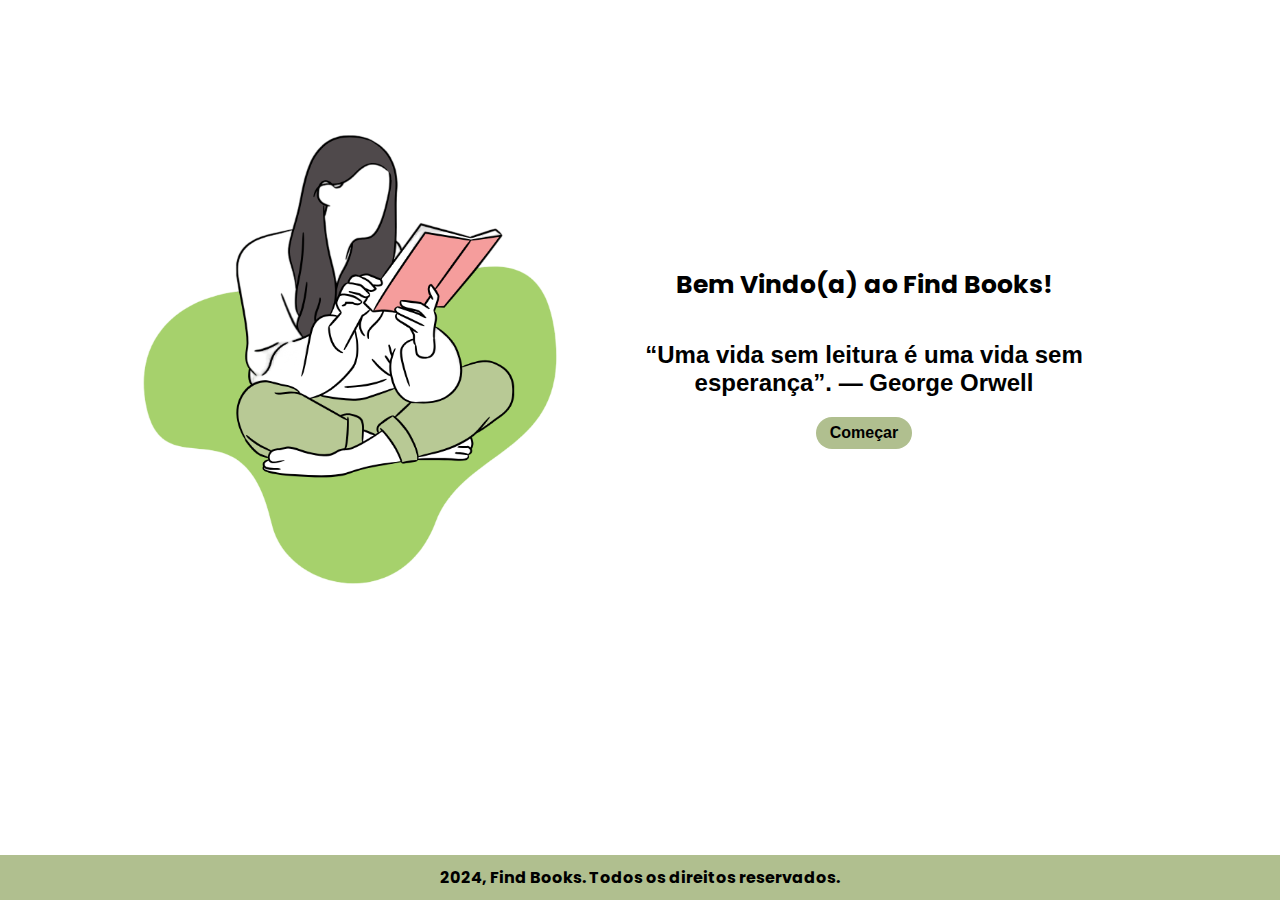
<file: index.html>
<!DOCTYPE html>
<html lang="en">
  <head>
    <meta charset="UTF-8" />
    <meta name="viewport" content="width=device-width, initial-scale=1.0" />
    <link rel="stylesheet" href="styles.css" />
    <title>Find Books</title>

  </head>
  <body>
    <div class="home">

      <div class="img-biblioteca">
        <img src="/assets/imagem.png" alt="menina lendo um livro" />
      </div>
      <div class="container1">
        <div class="texto-central">
          <h1 class="bem-vindo">Bem Vindo(a) ao Find Books!</h1>
          <h2>“Uma vida sem leitura é uma vida sem esperança”. — George Orwell</h2>
        </div>
        <main>
          <div class="botao-about">
            <a href="/about/index.html" class="button">Começar</a>
          </div>
        </main>
      </div>
      <footer>
        <p>2024, Find Books. Todos os direitos reservados.</p>
      </div>
    </footer>
  </body>
</html>
</file>
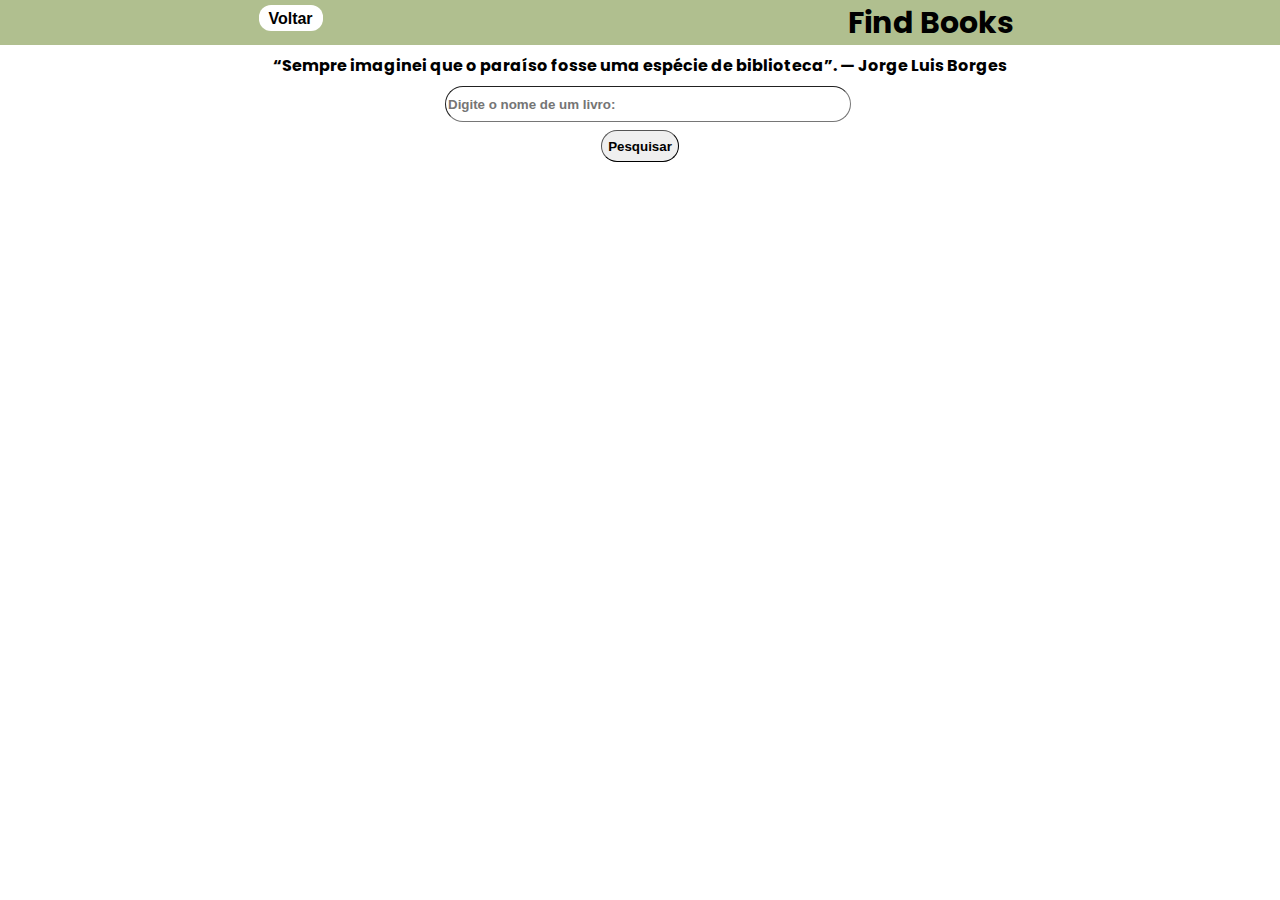
<file: about/index.html>
<!DOCTYPE html>
<html lang="en">
  <head>
    <meta charset="UTF-8" />
    <meta name="viewport" content="width=device-width, initial-scale=1.0" />
    <link rel="stylesheet" href="/about/styles.css" />
    <title>Find Books</title>
  </head>
  <body>
    <header>
      <div class="botao-voltar">
        <a href="/index.html" class="botao-voltar">Voltar</a>
      </div>
      <p>Find Books</p>
    </header>

    <main>
      <div class="texto-leitura">
        <p>
          “Sempre imaginei que o paraíso fosse uma espécie de biblioteca”. —
          Jorge Luis Borges
        </p>
      </div>
      <div class="input">
        <input class= "barra-pesquisa" id= "barra-pesquisa" type="text" placeholder="Digite o nome de um livro:" />
        <div class="botao-pesquisa">
          <button onClick="pesquisar()">Pesquisar</button>
        </div>
      </div>

      <section class="pesquisa"></section>
      <section class="resultados-pesquisa" id="resultados-pesquisa">

      </section>
    </main>
    <script src="dados.js"></script>
    <script src="app.js"></script>
  </body>
</html>
</file>
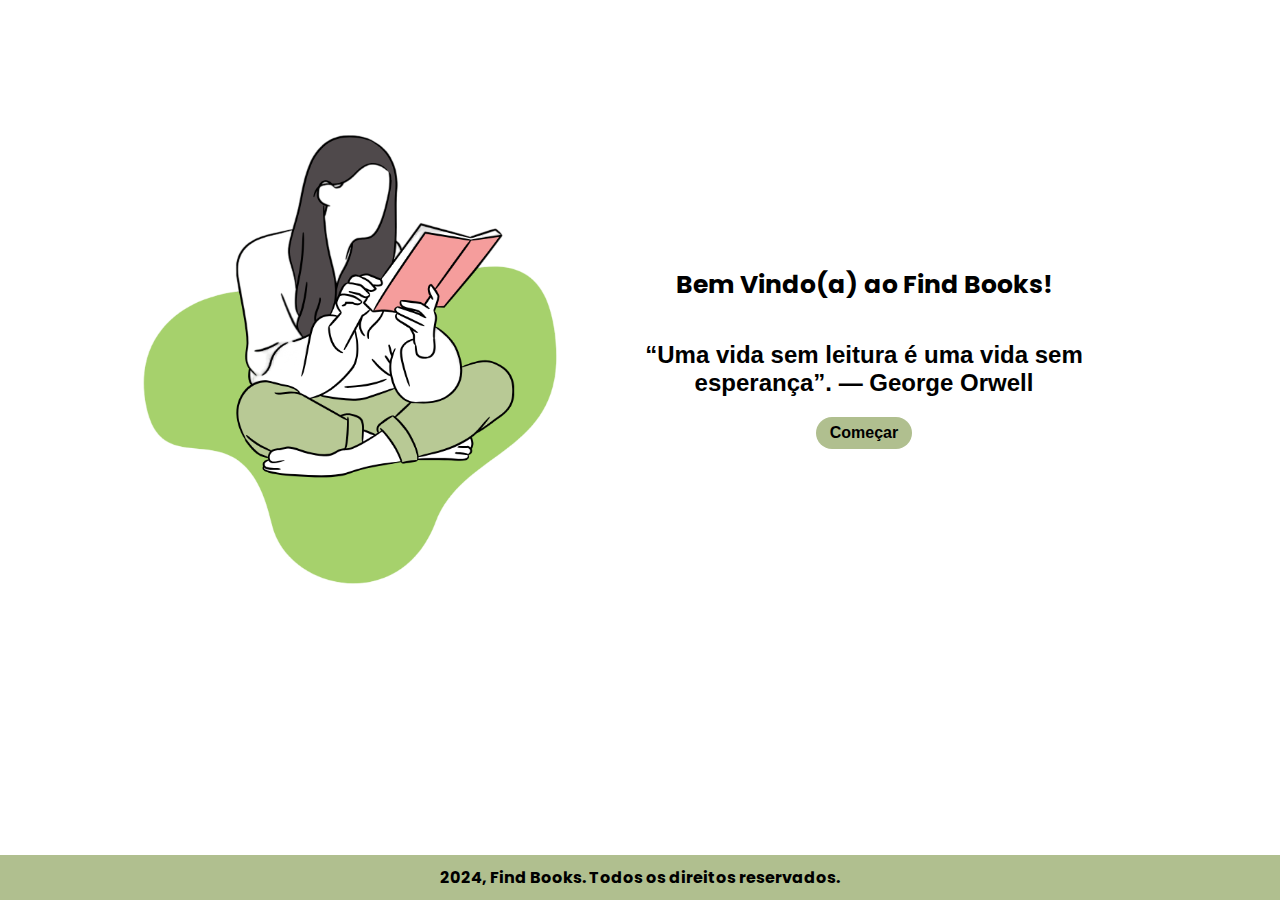
<file: home/index.html>
<!DOCTYPE html>
<html lang="en">
  <head>
    <meta charset="UTF-8" />
    <meta name="viewport" content="width=device-width, initial-scale=1.0" />
    <link rel="stylesheet" href="/home/styles.css" />
    <title>Find Books</title>

  </head>
  <body>
    <div class="home">

      <div class="img-biblioteca">
        <img src="/assets/imagem.png" alt="menina lendo um livro" />
      </div>
      <div class="container1">
        <div class="texto-central">
          <h1 class="bem-vindo">Bem Vindo(a) ao Find Books!</h1>
          <h2>“Uma vida sem leitura é uma vida sem esperança”. — George Orwell</h2>
        </div>
        <main>
          <div class="botao-about">
            <a href="/about/index.html" class="button">Começar</a>
          </div>
        </main>
      </div>
      <footer>
        <p>2024, Find Books. Todos os direitos reservados.</p>
      </div>
    </footer>
  </body>
</html>
</file>
<file: styles.css>
@import url('https://fonts.googleapis.com/css2?family=Poppins:ital,wght@0,100;0,200;0,300;0,400;0,500;0,600;0,700;0,800;0,900;1,100;1,200;1,300;1,400;1,500;1,600;1,700;1,800;1,900&display=swap');
body{
    margin: 0;
    padding: 0;
    width: 100vw;
    height: 100vh;
    background-color: white;
    font-family: "Poppins", sans-serif;
}

section{
    display: flex;
    flex-direction: column;
    align-items: center;
}

.container1{
    display: flex;
    flex-direction:column;
    align-items: center;
    justify-content: center;
    margin-left: 35%;
    flex-wrap: wrap;
}

.texto-central{
    display: flex;
    margin-top: 30%;
    display: flex;
    flex-direction: column;
    flex-direction: column;
    text-align: center;
    align-items: center;

h2{
    font-family: Arial, Helvetica, sans-serif;
    width: 65%;
    word-wrap: break-word;

}
}
.bem-vindo{
    font-size: 25px;
    text-align: center;
    width: 25rem;
}
img {
    display: flex;
    flex-wrap: wrap;
    margin-left: 0;
    width: 35%;
    position: absolute;
    margin-left: 10%;
    justify-content: center;
    align-items: center;
    margin-top: 10%;
    padding: 0;
}


.botao-about {
    width: 6rem;
    height: 2rem;
    background-color: #B0BF8F;
    color: black;
    display: flex;
    justify-content: center;
    text-align: center;
    align-items: center;
    border-radius: 1rem;
}

a{
    color: black;
    text-decoration: none;
    font-weight: bold;
    font-family: Arial, Helvetica, sans-serif;
}

footer{
    display: flex;
    justify-content: center;
    align-items: center;
    text-align: center;
    padding: 0;
    bottom:0; 
    width: 100%;
    height: 5%;
    position: absolute;
    font-size: 1rem;
    font-weight: bold;
    background-color: #B0BF8F;
    /* background: linear-gradient(to bottom,  #FFFCDF ,#b79d78 10%); */

}
@media (max-width: 768px){
    body,html{
        margin:0;
    }
    .home{
        justify-content: center;
        flex-direction: column;
        margin: 0;
    }
    .img-biblioteca{
        display: flex;
        align-items: center;
        justify-content: center;
        justify-content: center;
        margin-top: 30%;
    }
    img{
        margin-left: 0;
        width: 40%;
    }

    .container1{
        margin-left: 0;
        align-items: center;
    }
    .texto-central{
        font-size: 14px;
        h1{
            font-size: 20px;
        }
    }
}
@media (max-width: 480px){
    .img-biblioteca{
        margin-top:50%;
        margin-bottom: 10%;
    }
    img{
        width: 50%;
    }
    .texto-central{
        font-size: 12px;
        h1{
            font-size: 18px;
        }
    }
}
</file>
<file: about/styles.css>
@import url("https://fonts.googleapis.com/css2?family=Poppins:ital,wght@0,100;0,200;0,300;0,400;0,500;0,600;0,700;0,800;0,900;1,100;1,200;1,300;1,400;1,500;1,600;1,700;1,800;1,900&display=swap");

body {
  margin: 0;
  padding: 0;
  width: 100vw;
  height: 100vh;
  background-color: white;
  font-family: "Poppins", sans-serif;
}

header {
  display: flex;
  flex-wrap: wrap;
  margin: 0;
  width: 100%;
  height: 5%;
  background-color: #b0bf8f;
  font-weight: bold;
  justify-content: space-around;

  p {
    margin-top: 0;
    font-size: 30px;
  }
}

.texto-leitura {
  text-align: center;
  word-wrap: break-word;
  font-weight: bold;
  font-size: 25px;
}
.botao-voltar {
  width: 4rem;
  height: 1.5rem;
  margin-top: 0.3rem;
  background-color: white;
  color: black;
  display: flex;
  justify-content: center;
  text-align: center;
  align-items: center;
  border-radius: 2rem;
}

a {
  color: black;
  text-decoration: none;
  font-weight: bold;
  font-family: Arial, Helvetica, sans-serif;
}

.item-resultado {
  display: flex;
  align-items: center;
  gap: 2rem;
  background-color: #b0bf8f;
  margin-bottom: 2rem;
  border-radius: 2rem;
}

.resultados-pesquisa {
  align-items: center;
  flex-direction: column;
  display: flex;
  justify-content: center;
  margin: 1.5rem;
  margin-bottom: 2rem;
  border-radius: 2rem;
}

.link-compra {
  a {
    font-size: 18px;
    text-decoration: underline;
    color: darkblue;
    margin-left: 5px;
  }
}

.input {
  display: flex;
  align-items: center;
  justify-content: center;
  flex-direction: column;

  .barra-pesquisa {
    width: 25rem;
    margin-left: 1rem;
    height: 2rem;
    border-radius: 2rem;
    border-width: 1px;
    font-weight: bold;
  }
  button {
    border-radius: 2rem;
    border-width: 1px;
    height: 2rem;
    margin-top: 0.5rem;
    font-weight: bold;
    cursor: pointer;
  }
}

img {
  margin: 0.5rem;
  width: 120px;
  border-radius: 2rem;
}

.nome-livro {
  margin: 0.5rem;
  font-weight: bold;
  font-size: 20px;
  text-decoration: underline;
  align-items: center;
}
p {
  margin: 0.5rem;
  font-weight: 0;
  font-size: 16px;
}

@media (max-width: 600px) {
  .item-resultado {
    flex-direction: column;
    padding-top: 1rem;
  }

  .nome-livro{
    font-size: 20px;
  }
  p{
    font-size: 14px;
  }

  .link-compra a{
    font-size: 16px;
  }
}
</file>
<file: home/styles.css>
@import url('https://fonts.googleapis.com/css2?family=Poppins:ital,wght@0,100;0,200;0,300;0,400;0,500;0,600;0,700;0,800;0,900;1,100;1,200;1,300;1,400;1,500;1,600;1,700;1,800;1,900&display=swap');
body{
    margin: 0;
    padding: 0;
    width: 100vw;
    height: 100vh;
    background-color: white;
    font-family: "Poppins", sans-serif;
}

section{
    display: flex;
    flex-direction: column;
    align-items: center;
}

.container1{
    display: flex;
    flex-direction:column;
    align-items: center;
    justify-content: center;
    margin-left: 35%;
    flex-wrap: wrap;
}

.texto-central{
    display: flex;
    margin-top: 30%;
    display: flex;
    flex-direction: column;
    flex-direction: column;
    text-align: center;
    align-items: center;

h2{
    font-family: Arial, Helvetica, sans-serif;
    width: 65%;
    word-wrap: break-word;

}
}
.bem-vindo{
    font-size: 25px;
    text-align: center;
    width: 25rem;
}
img {
    display: flex;
    flex-wrap: wrap;
    margin-left: 0;
    width: 35%;
    position: absolute;
    margin-left: 10%;
    justify-content: center;
    align-items: center;
    margin-top: 10%;
    padding: 0;
}


.botao-about {
    width: 6rem;
    height: 2rem;
    background-color: #B0BF8F;
    color: black;
    display: flex;
    justify-content: center;
    text-align: center;
    align-items: center;
    border-radius: 1rem;
}

a{
    color: black;
    text-decoration: none;
    font-weight: bold;
    font-family: Arial, Helvetica, sans-serif;
}

footer{
    display: flex;
    justify-content: center;
    align-items: center;
    text-align: center;
    padding: 0;
    bottom:0; 
    width: 100%;
    height: 5%;
    position: absolute;
    font-size: 1rem;
    font-weight: bold;
    background-color: #B0BF8F;
    /* background: linear-gradient(to bottom,  #FFFCDF ,#b79d78 10%); */

}
@media (max-width: 768px){
    body,html{
        margin:0;
    }
    .home{
        justify-content: center;
        flex-direction: column;
        margin: 0;
    }
    .img-biblioteca{
        display: flex;
        align-items: center;
        justify-content: center;
        justify-content: center;
        margin-top: 30%;
    }
    img{
        margin-left: 0;
        width: 40%;
    }

    .container1{
        margin-left: 0;
        align-items: center;
    }
    .texto-central{
        font-size: 14px;
        h1{
            font-size: 20px;
        }
    }
}
@media (max-width: 480px){
    .img-biblioteca{
        margin-top:50%;
        margin-bottom: 10%;
    }
    img{
        width: 50%;
    }
    .texto-central{
        font-size: 12px;
        h1{
            font-size: 18px;
        }
    }
}
</file>
